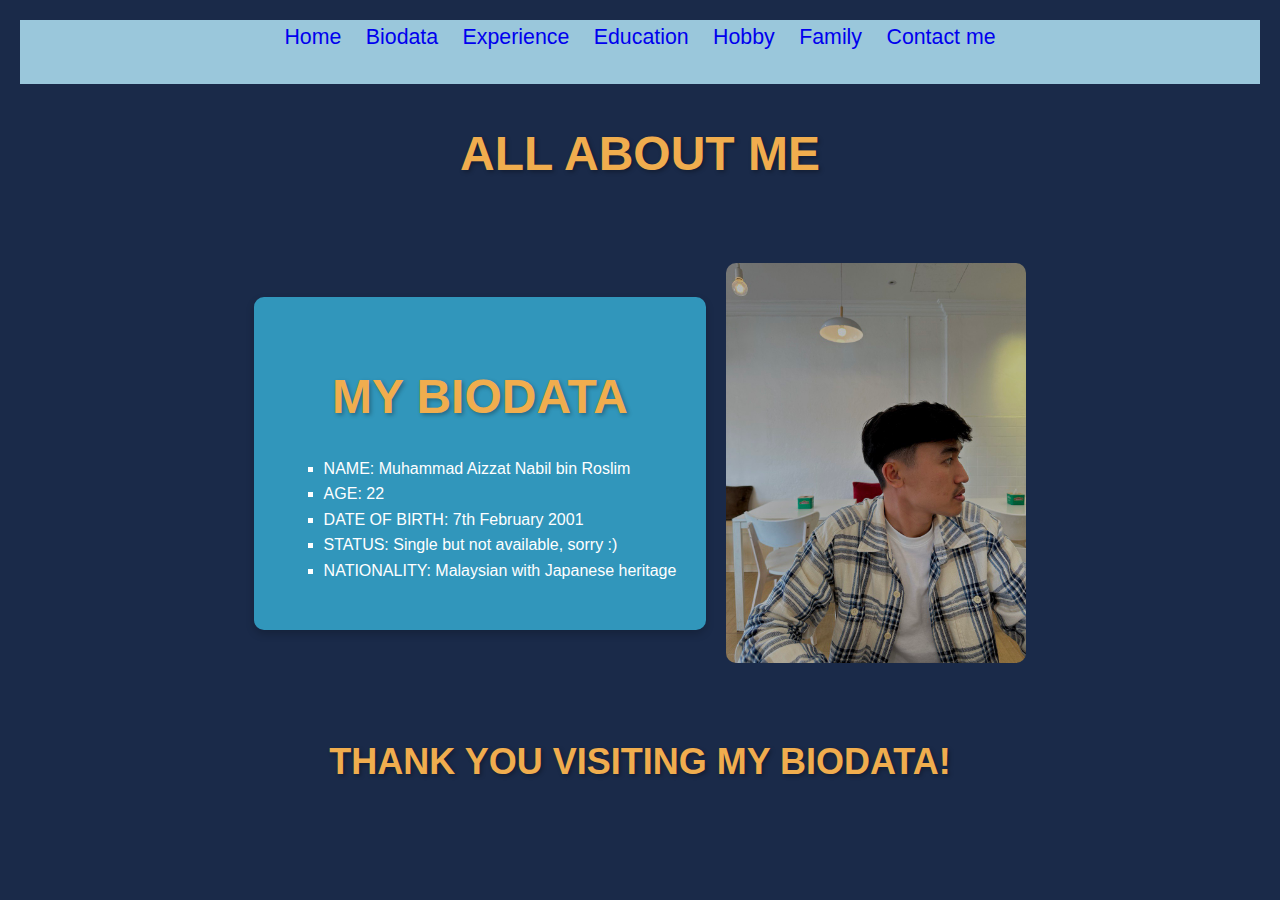
<file: biodata.html>
<html>
    <head>
    <title>My Biodata </title>
    <link rel="stylesheet" type="text/css" href="css/style.css">
</head>
    <body>
        <div class="header">
        
        <a href="index.html">Home</a>
        <a href="biodata.html"> Biodata</a>
        <a href="experience.html">Experience</a>
        <a href="education.html">Education</a>
        <a href="hobby.html"> Hobby</a>
        <a href="family.html">Family</a>
        <a href="contact.html">Contact me</a>
        </div>
        
        
<html>
<head>
  <title>Box Behind Text Example</title>
  <style>
    body {
      background-color: #1a2a49;
      font-family: 'Arial', sans-serif;
      color: #fff;
      line-height: 1.6;
      margin: 20px;
      padding: 0;
    }

    .container {
      display: flex;
      align-items: center;
      justify-content: center;
      gap: 20px;
      margin-top: 50px;
    }

    .text {
      max-width: 600px;
      background-color: rgba(55, 178, 216, 0.8);
      padding: 30px;
      border-radius: 10px;
      box-shadow: 0 4px 8px rgba(0, 0, 0, 0.2);
    }

    .image {
      max-width: 300px;
      border-radius: 10px;
    }

    h1 {
      color: #f0ad4e;
      font-size: 48px;
      text-align: center;
      margin-bottom: 20px;
      text-shadow: 2px 2px 4px rgba(0, 0, 0, 0.3);
    }

    h2 {
      color: #e9d9d9;
      font-size: 32px;
    }

    p {
      font-size: 20px;
      line-height: 1.8;
    }

    ul {
      list-style-type: square;
      margin-left: 20px;
      text-align: left;
      padding-left: 20px;
    }

    .supporter {
      text-align: center;
      margin-top: 40px;
    }

    .supporter h1 {
      color: #f0ad4e;
      font-size: 36px;
      margin-bottom: 20px;
      text-shadow: 2px 2px 4px rgba(0, 0, 0, 0.3);
    }
  </style>
</head>

<body>
    <h1>ALL ABOUT ME</MEnu></h1>
  <div class="container">
    <div class="text">
      <h1>MY BIODATA</h1>
      <ul>
        <li>NAME: Muhammad Aizzat Nabil bin Roslim</li>
        <li>AGE: 22</li>
        <li>DATE OF BIRTH: 7th February 2001</li>
        <li>STATUS: Single but not available, sorry :)</li>
        <li>NATIONALITY: Malaysian with Japanese heritage</li>
      </ul>
    </div>
    <img src="photo/1 (14).jpeg" alt="Image" class="image">
  </div>
  <div class="supporter">
    <h1>THANK YOU VISITING MY BIODATA!</h1>
  </div>
</body>
</html>



    </body>
</html>
</file>
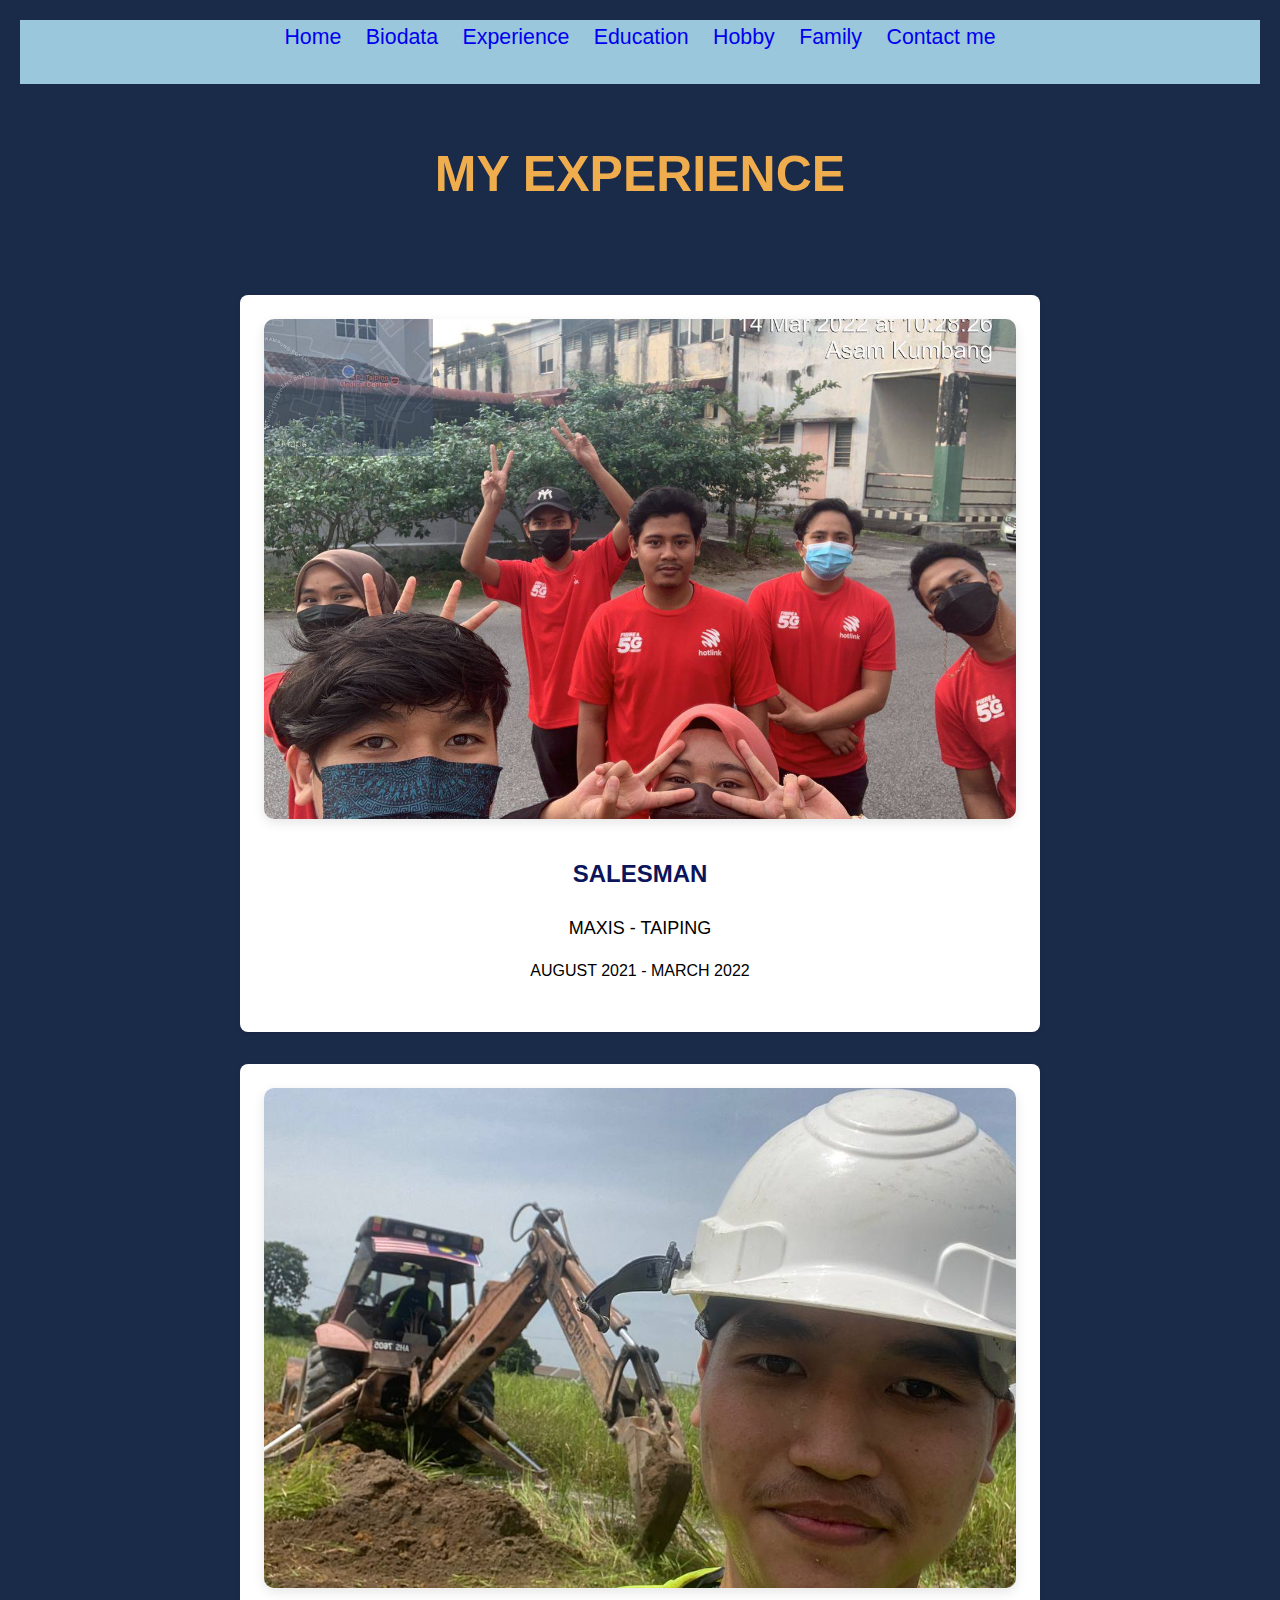
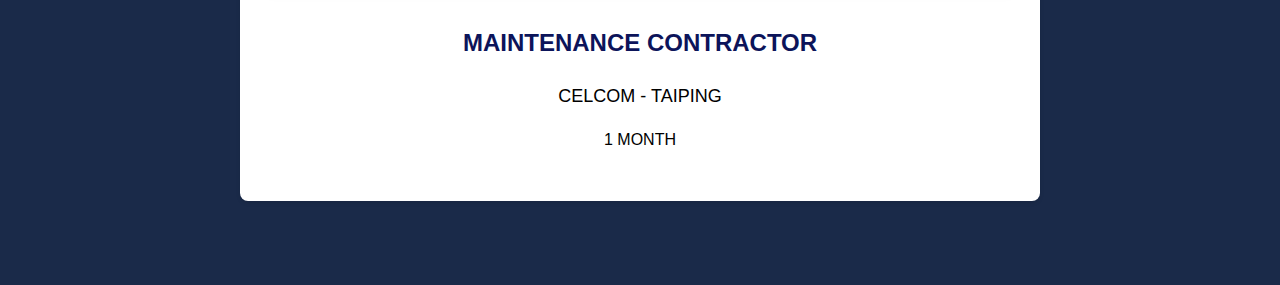
<file: experience.html>
<html>
    <head>
        <title>My Experience</title>
        <link rel="stylesheet" type="text/css" href="css/style.css">
    </head>
    <body>
        <div class="header">
    
        
        <a href="index.html">Home</a>
        <a href="biodata.html">Biodata</a>
        <a href="experience.html">Experience</a>
        <a href="education.html">Education</a>
        <a href="hobby.html">Hobby</a>
        <a href="family.html">Family</a>
        <a href="contact.html">Contact me</a>
        </div>


        <!DOCTYPE html>
        <html lang="en">
        <head>
          <meta charset="UTF-8">
          <meta name="viewport" content="width=device-width, initial-scale=1.0">
          <title>Experience Page</title>
          <style>
            body {
              font-family: Arial, sans-serif;
              line-height: 1.6;
              margin: 20px;
              padding: 0;
              background-color: #1a2a49;
            }
        
            header {
        
              color: #f0ad4e;
              text-align: center;
              padding: 1rem 0;
            }
            h1{
                color: #f0ad4e;
                font-size: 50px;
            }
            main {
              max-width: 800px;
              margin: 0 auto;
              padding: 2rem;
            }
        
            section.experience {
              background-color: #fff;
              border-radius: 8px;
              padding: 1.5rem;
              box-shadow: 0 2px 4px rgba(0, 0, 0, 0.1);
              margin-bottom: 2rem;
            }
        
            section.experience h2 {
              font-size: 24px;
              margin-bottom: 0.5rem;
            }
        
            section.experience .company {
              font-size: 18px;
              color: #000000;
              margin-bottom: 1rem;
            }
        
            section.experience .duration {
              font-size: 16px;
              color: #000000;
              margin-bottom: 1.5rem;
            }
        
            section.experience ul {
              margin: 0;
              padding: 0;
            }
        
            section.experience li {
              list-style: none;
              padding-left: 1.2rem;
              position: relative;
              margin-bottom: 0.8rem;
            }
        
            section.experience li:before {
              content: "\2022";
              position: absolute;
              left: 0;
              color: #333;
            }
        
            section.experience img {
              
              margin-bottom: 1rem;
              box-shadow: 0 4px 12px rgba(0, 0, 0, 0.1);
            }
          </style>
        </head>
        <body>
          <header>
            <h1>MY EXPERIENCE</h1>
          </header>
          <main>
            <section class="experience">
              <img src="photo/1 (45).jpeg" alt="Job 1 Image" width="50" height="500">
              <h2>SALESMAN</h2>
              <p class="company">MAXIS - TAIPING</p>
              <p class="duration">AUGUST 2021 - MARCH 2022</p>
            </section>
        
            <section class="experience">
              <img src="photo/1 (42).jpeg" alt="Job 2 Image" width="50" height="500">
              <h2>MAINTENANCE CONTRACTOR</h2>
              <p class="company">CELCOM - TAIPING</p>
              <p class="duration"> 1 MONTH </p>

            </section>
        
    
        
          </main>
        </body>
        </html>
        


    </body>
</html>
</file>
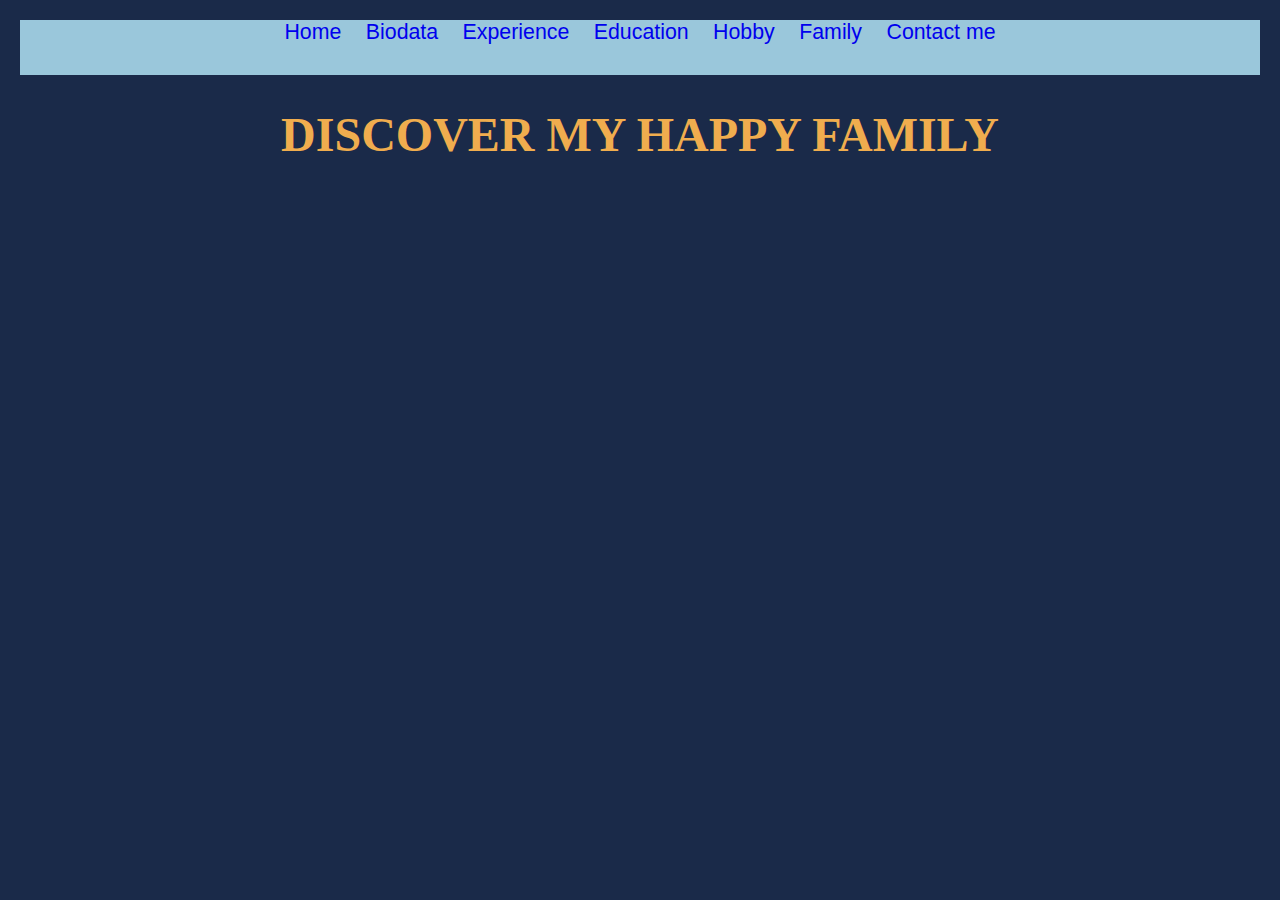
<file: family.html>
<html>
    <head>
        <title>My Family</title>
        <link rel="stylesheet" type="text/css" href="css/style.css">
    </head>
    <body>
        <div class="header">
        
            <a href="index.html">Home</a>
            <a href="biodata.html">Biodata</a>
            <a href="experience.html">Experience</a>
            <a href="education.html">Education</a>
            <a href="hobby.html">Hobby</a>
            <a href="family.html">Family</a>
            <a href="contact.html">Contact me</a>
            </div>
   

<html lang="en">
<head>
    <meta charset="UTF-8">
    <meta name="viewport" content="width=device-width, initial-scale=1.0">
    <title>Family Page</title>
    <style>
        body {
            font-family: 'Segoe UI', Tahoma, Geneva, Verdana, sans-serif;
            text-align: center;
            margin: 20px;
            background-color: #1a2a49; /* Pastel Pink Background */
            color: #1a2a49;
        }

        h1 {
            margin-bottom: 20px;
            font-family: 'Pacifico', cursive;
            font-size: 48px;
            color: #f0ad4e;
        }

        .photo-container {
            display: flex;
            flex-wrap: wrap;
            justify-content: center;
            margin-bottom: 30px;
        }

        .photo {
            margin: 10px;
            width: 200px;
            background-color: #fff;
            padding: 10px;
            border-radius: 5px;
            box-shadow: 0 2px 4px rgba(0, 0, 0, 0.2);
            transform: scale(1);
            transition: transform 0.2s ease-in-out;
        }

        .photo:hover {
            transform: scale(1.1); 
            cursor: pointer;
            box-shadow: 0 4px 8px rgba(0, 0, 0, 0.3);
        }

        .caption {
            margin-top: 5px;
            color: #6b8e23; 
            font-style: italic;
        }

        /* Animations */
        @keyframes fadeInUp {
            from { opacity: 0; transform: translateY(20px); }
            to { opacity: 1; transform: translateY(0); }
        }

        .fadeInUp {
            opacity: 0;
            animation: fadeInUp 0.8s ease-in-out forwards;
        }
    </style>
</head>
<body>
    <h1>DISCOVER MY HAPPY FAMILY</h1>
    <div class="photo-container">
        <div class="photo">
            <img src="photo/parents.jpeg" alt="Family Photo 1">
            <div class="caption">Mak and Ayah </div>
        </div>
        <div class="photo">
            <img src="photo/2 (2).jpeg" alt="Family Photo 2">
            <div class="caption">Kaklong with her Husband</div>
        </div>
        <div class="photo">
            <img src="photo/2 (1).jpeg" alt="Family Photo 3">
            <div class="caption">Abang with his Wife</div>
        </div>
        <div class="photo">
            <img src="photo/2 (6).jpeg" alt="Family Photo 4">
            <div class="caption">My Second Sister known as Kakcik</div>
        </div>
        <div class="photo">
            <img src="photo/2 (5).jpeg" alt="Family Photo 5">
            <div class="caption">Me Kakcik and Kaklang</div>
        </div>
        <div class="photo">
            <img src="photo/2 (4).jpeg" alt="Family Photo 6">
            <div class="caption">Kaklang and Adik</div>
        </div>
        <div class="photo">
            <img src="photo/1 (21).jpeg"Family Photo 6">
            <div class="caption">Me</div>
        </div>
        <div class="photo">
            <img src="photo/2 (3).jpeg" alt="Family Photo 7">
            <div class="caption">My  nephew and niece</div>
        </div>
    </div>
    <script>
        // Adding fade-in animation to the photos
        const photos = document.querySelectorAll('.photo');
        photos.forEach((photo, index) => {
            photo.style.animationDelay = `${index * 0.2}s`;
            photo.classList.add('fadeInUp');
        });
    </script>
</body>
</html>





    </body>
</html>
</file>
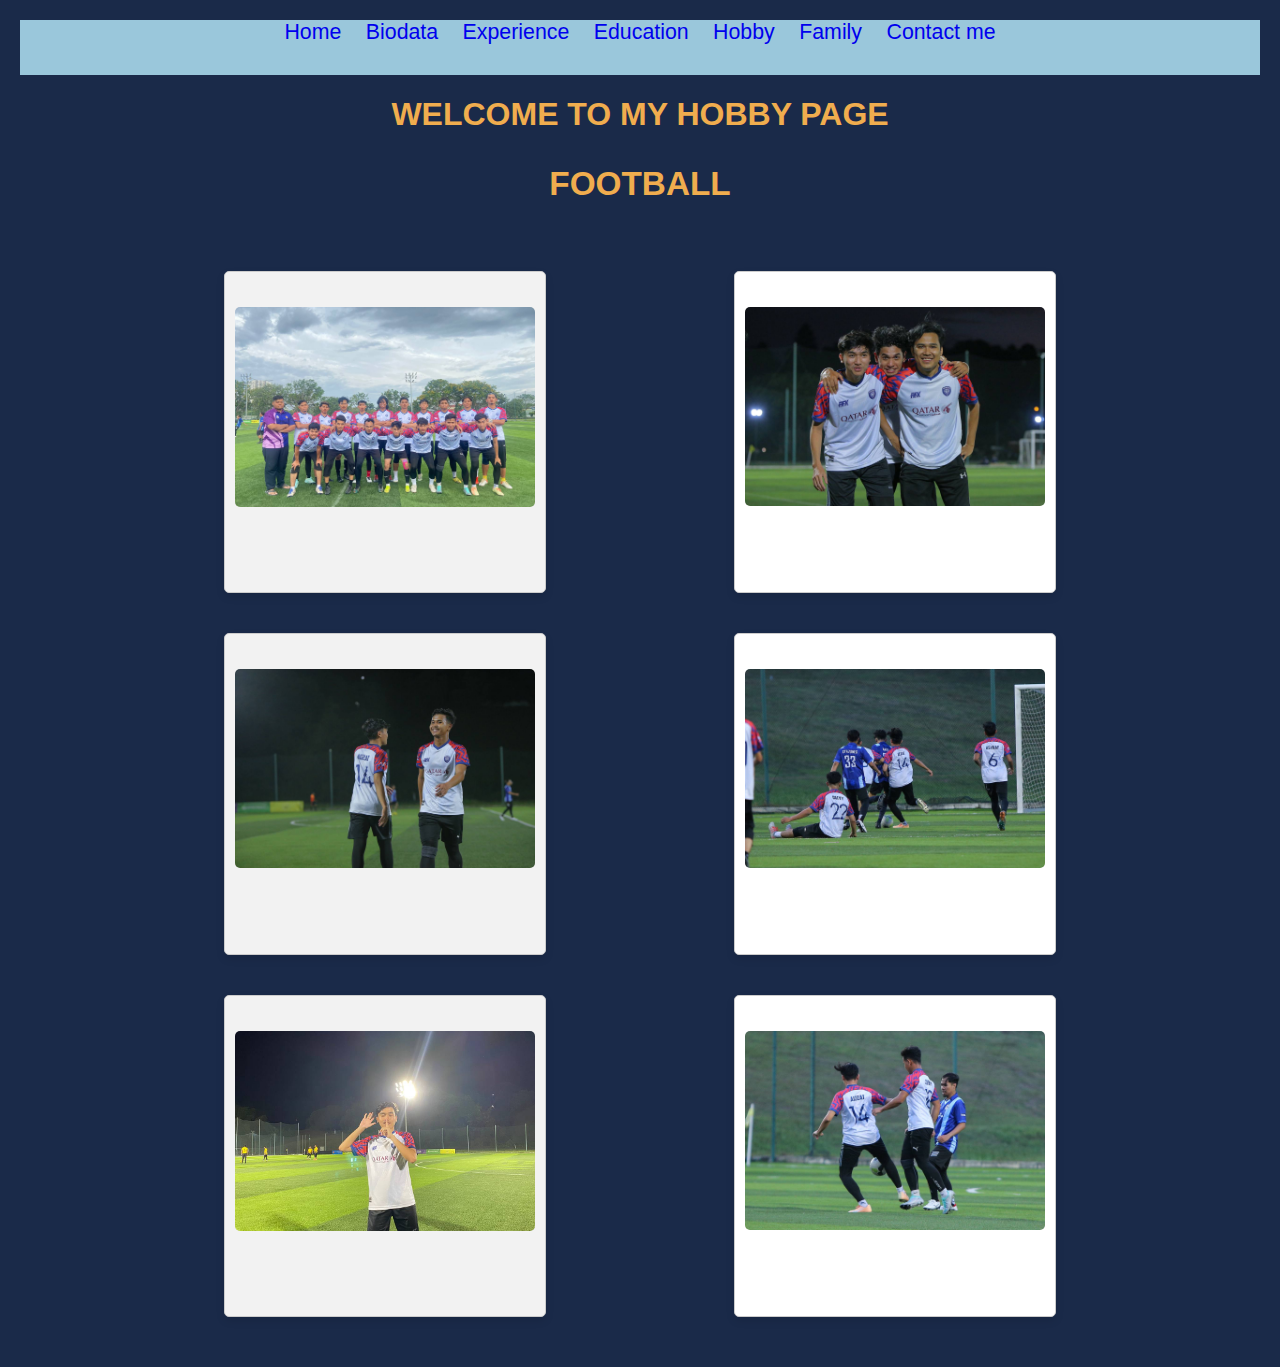
<file: hobby.html>
<html>
    <head>
        <link rel="stylesheet" type="text/css" href="css/style.css">
    </head>
    <body>
        <div class="header">
        
        <a href="index.html">Home</a>
        <a href="biodata.html">Biodata</a>
        <a href="experience.html">Experience</a>
        <a href="education.html">Education</a>
        <a href="hobby.html">Hobby</a>
        <a href="family.html">Family</a>
        <a href="contact.html">Contact me</a>
        </div>


<html lang="en">
<head>
  <meta charset="UTF-8">
  <meta name="viewport" content="width=device-width, initial-scale=1.0">
  <title>My Hobby Page</title>
  <style>
    body {
      font-family: Arial, sans-serif;
      margin: 20px;
      padding: 0;
      background-color: #1a2a49;
    }
    .container {
      display: flex;
      flex-wrap: wrap;
      justify-content: space-around;
      max-width: 1000px;
      margin: 20px auto;
    }
    .box {
      width: 300px;
      height: 300px;
      background-color: #fff;
      border: 1px solid #ccc;
      border-radius: 5px;
      margin: 10px;
      padding: 10px;
      box-shadow: 0 4px 8px rgba(0, 0, 0, 0.1);
      text-align: center;
      display: flex;
      flex-direction: column;
      justify-content: center;
      align-items: center;
    }
    .box img {
      max-width: 100%;
      max-height: 200px;
      border-radius: 5px;
    }
    h1{
        color: #f0ad4e;
    }
    h2{
        color: #f0ad4e;
        font-family: 'Franklin Gothic Medium', 'Arial Narrow', Arial, sans-serif;
    }
    .box h2 {
      margin-top: 10px;
    }
  </style>
</head>
<body>
  <h1><center>WELCOME TO MY HOBBY PAGE</center></h1>
  <h2><center>FOOTBALL</center></h2>
  <div class="container">
    <div class="box">
      <img src="photo/1 (31).jpeg" alt="Image 1">
      <h2></h2>
    </div>
    <div class="box">
      <img src="photo/1 (27).jpeg" alt="Image 2">
      <h2></h2>
    </div>
    <div class="box">
      <img src="photo/1 (28).jpeg" alt="Image 3">
      <h2></h2>
    </div>
    <div class="box">
      <img src="photo/1 (30).jpeg" alt="Image 4">
      <h2></h2>
    </div>
    <div class="box">
      <img src="photo/1 (36).jpeg" alt="Image 5">
      <h2></h2>
    </div>
    <div class="box">
      <img src="photo/1 (29).jpeg" alt="Image 6">
      <h2></h2>
    </div>
  </div>
</body>
</html>

    </body>
</html>
</file>
<file: css/style.css>
body
{
    background-color:lavender;
}
h1
{
    color:rgb(10, 47, 148);
}
h2
{
  text-decoration: none;
  font-family: Impact, Haettenschweiler, 'Arial Narrow Bold', sans-serif;
  padding: 10px;
  font-size: 25pt;
  color: rgb(12, 20, 90)
}
a
{
    text-decoration: none;
    font-family: Impact, Haettenschweiler, 'Arial Narrow Bold', sans-serif;
    padding: 10px;
    font-size: 16pt;
}
a:hover
 {
    color:darkblue;
    font-size: 18pt;
 }   

 .header
 {
    width:100%;
    background-color:rgb(154, 199, 219);
    padding-bottom:30px;
 }
body {
  font-family: Arial, sans-serif;
  background-color: #f5f5f5;
  margin: 0;
  padding: 0;
}

.container {
  display: flex;
  justify-content: center;
  align-items: center;
  gap: 20px;
  margin: 50px auto;
}

.box {
  max-width: 300px;
  background-color: #fff;
  border-radius: 10px;
  box-shadow: 0 4px 8px rgba(0, 0, 0, 0.1);
  padding: 20px;
  text-align: center;
  transition: transform 0.3s ease;
}

.box img {
  width: 100%;
  border-radius: 10px;
  margin-bottom: 10px;
}

.box h2 {
  color: #333;
  font-size: 24px;
  margin-bottom: 10px;
}

.box p {
  color: #666;
  font-size: 16px;
  line-height: 1.6;
}

.box:hover {
  transform: scale(1.05);
  box-shadow: 0 8px 16px rgba(0, 0, 0, 0.2);
}

.box:nth-child(odd) {
  background-color: #f2f2f2;
}

.box:nth-child(odd):hover {
  background-color: #fff;
}

 .slider
 {
    width:100%;
    background-color:rgb(94, 16, 91);
  }

  .content
  {
    text-align: justify;
    font-family: Georgia, 'Times New Roman', Times, serif;
  }

  table, td ,tr ,th
  {
    border: 1px solid black;
    border-collapse: collapse;
  }

  td
  {
    padding: 50px;
  }
  tr
  {
    background-color: moccasin;
  }
  tr:nth-child(odd)
  {
    background-color: thistle;
  }
  th
  {
    background-color: lightgoldenrodyellow;
    color: black;
  }
  tr:hover
  {
    background-color: honeydew;
  }
  body {
    font-family: Arial, sans-serif;
    margin: 0;
    padding: 0;
  }
  
  .container {
    display: flex;
    justify-content: space-around;
    padding: 20px;
  }
  
  .box {
    text-align: center;
    width: 45%;
    border: 8px solid #f1e31c;
    padding: 20px;
    margin-bottom: 20px;
  }
  
  img {
    width: 100%;
    max-height: 500px;
    object-fit: cover;
    border-radius: 10px;
  }
  
  h2 {
    margin-top: 10px;
  }
  
  p {
    margin-top: 10px;
  }
  .contact-info, 
      .social-media { 
        text-align: center; 
      } 
       
      .contact-info h2, 
      .social-media h2 { 
        margin-top: 0; 
      } 
       
      .contact-icons, 
      .social-media-icons { 
        list-style: none; 
        padding: 0; 
        display: flex; 
        flex-direction: column; 
        align-items: center; 
        margin-top: 20px; 
      } 
       
      .contact-icons li, 
      .social-media-icons li { 
        margin-bottom: 10px; 
        display: flex; 
        align-items: center; 
      } 
       
      .contact-icons i, 
      .social-media-icons i { 
        margin-right: 10px; 
      } 
       
      .contact-icons span { 
        font-size: 16px; 
      } 
       
      .social-media-icons a { 
        color: #fffcfcb2; 
        font-size: 24px; 
        transition: color 0.3s ease-in-out; 
      } 
       
      .social-media-icons p { 
        margin: 0; 
      } 
       
      .social-media-icons a:hover { 
        color: #8bc3e9; 
      }

      body {
        font-family:Verdana, Geneva, Tahoma, sans-serif;
        text-align: center;
        margin: 20px;}
</file>
